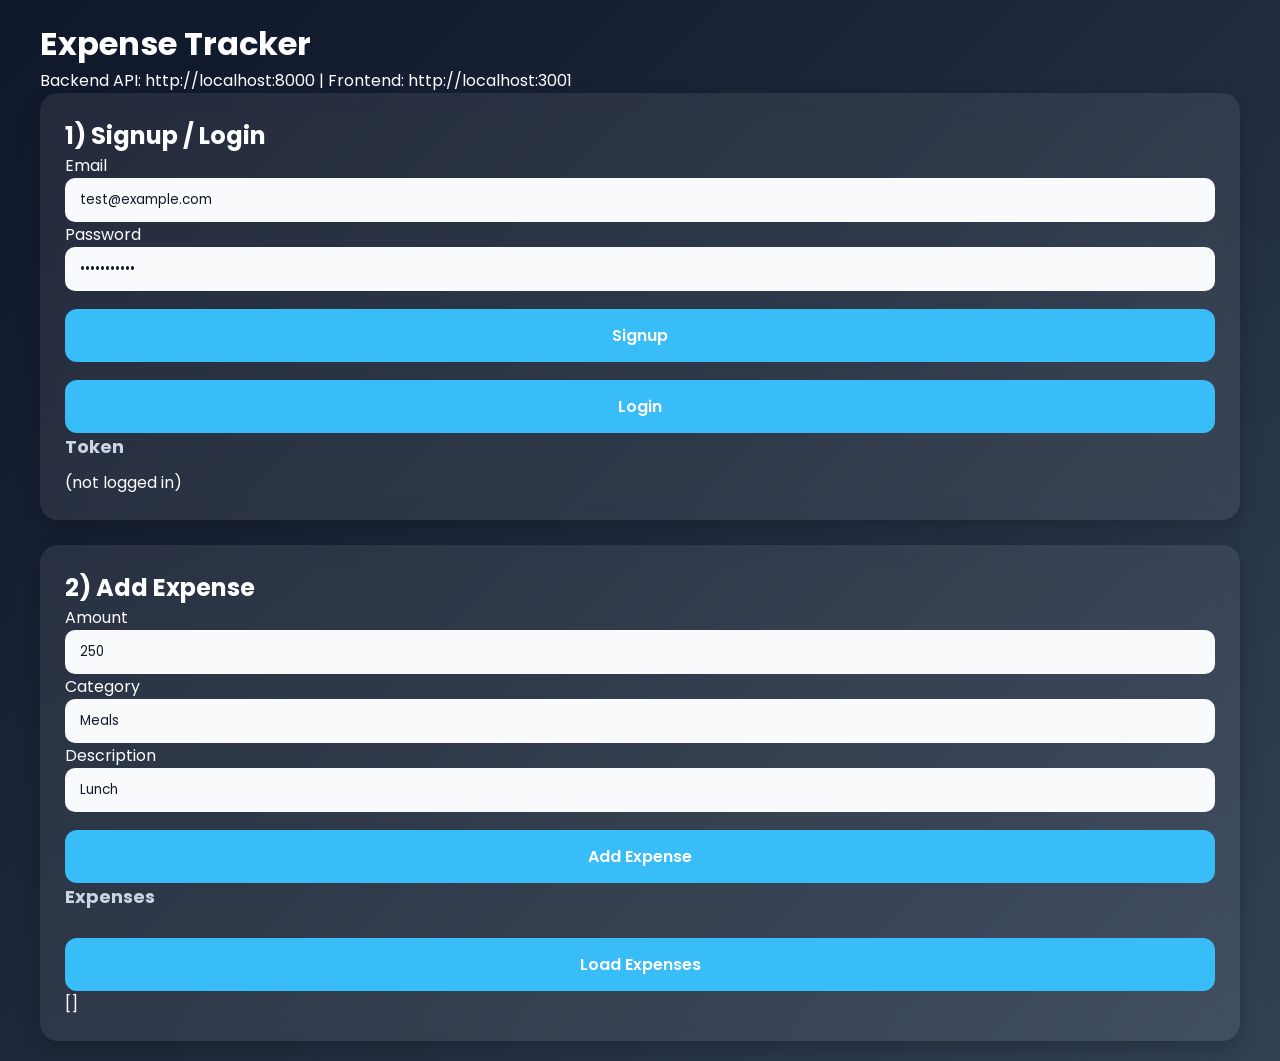
<file: frontend/index.html>
<!doctype html>
<html lang="en">
<head>
  
  <link rel="stylesheet" href="css/styles.css">
  <meta charset="utf-8" />
  <meta name="viewport" content="width=device-width, initial-scale=1" />
  <title>Expense Tracker</title>
  
</head>
<body>
  <div class="container">
  <h1>Expense Tracker</h1>
  <div id="messageBox" class="message-box"></div>
  <p class="muted">Backend API: <code>http://localhost:8000</code> | Frontend: <code>http://localhost:3001</code></p>

  <div class="card">
    <h2>1) Signup / Login</h2>

    <label>Email</label>
    <input id="email" value="test@example.com" />

    <label>Password</label>
    <input id="password" type="password" value="password123" />

    <div class="row">
      <button id="btnSignup">Signup</button>
      <button id="btnLogin">Login</button>
    </div>

    <h3>Token</h3>
    <pre id="tokenBox">(not logged in)</pre>
  </div>

  <br/>

  <div class="card">
    <h2>2) Add Expense</h2>

    <label>Amount</label>
    <input id="amount" type="number" value="250" />

    <label>Category</label>
    <input id="category" value="Meals" />

    <label>Description</label>
    <input id="description" value="Lunch" />

    <button id="btnAdd">Add Expense</button>

    <h3>Expenses</h3>
    <button id="btnLoad">Load Expenses</button>
    <pre id="expensesBox">[]</pre>
  </div>

  <script>
    const API = "http://localhost:8000";
    let token = "";
    function showMessage(msg, isError = false) {
  const box = document.getElementById("messageBox");

  box.textContent = msg;
  box.className = isError ? "message-box error" : "message-box";
  box.style.display = "block";

  setTimeout(() => {
    box.style.display = "none";
  }, 3000);
}

    const tokenBox = document.getElementById("tokenBox");
    const expensesBox = document.getElementById("expensesBox");

    function setToken(t) {
      token = t || "";
      tokenBox.textContent = token ? token : "(not logged in)";
    }

    async function api(path, method, body) {
      const headers = { "Content-Type": "application/json" };
      if (token) headers["Authorization"] = `Bearer ${token}`;

      const res = await fetch(`${API}${path}`, {
        method,
        headers,
        body: body ? JSON.stringify(body) : undefined
      });

      const text = await res.text();
      let data;
      try { data = text ? JSON.parse(text) : null; } catch { data = text; }

      if (!res.ok) throw new Error(typeof data === "string" ? data : JSON.stringify(data));
      return data;
    }

    document.getElementById("btnSignup").onclick = async () => {
      try {
        const email = document.getElementById("email").value;
        const password = document.getElementById("password").value;
        const out = await api("/auth/signup", "POST", { email, password });
        alert("Signup OK: " + JSON.stringify(out));
      } catch (e) {
        showMessage("Signup successful!");
      }
    };

    document.getElementById("btnLogin").onclick = async () => {
      try {
        const email = document.getElementById("email").value;
        const password = document.getElementById("password").value;
        const out = await api("/auth/login", "POST", { email, password });
        setToken(out.token);
        showMessage("Login successful!");
      } catch (e) {
        alert("Signup failed: " + e.message);
      }
    };

    document.getElementById("btnAdd").onclick = async () => {
      try {
        if (!token) return alert("Please login first.");
        const amount = Number(document.getElementById("amount").value);
        const category = document.getElementById("category").value;
        const description = document.getElementById("description").value;
        const out = await api("/expenses", "POST", { amount, category, description });
        
      } catch (e) {
        alert("Add expense failed: " + e.message);
      }
    };

    document.getElementById("btnLoad").onclick = () => {
  if (!token) return alert("Please login first.");

  // save token
  localStorage.setItem("token", token);

  // go to next page
  window.location.href = "expenses.html";
};
  </script>
  </div>
</body>
</html>
</file>
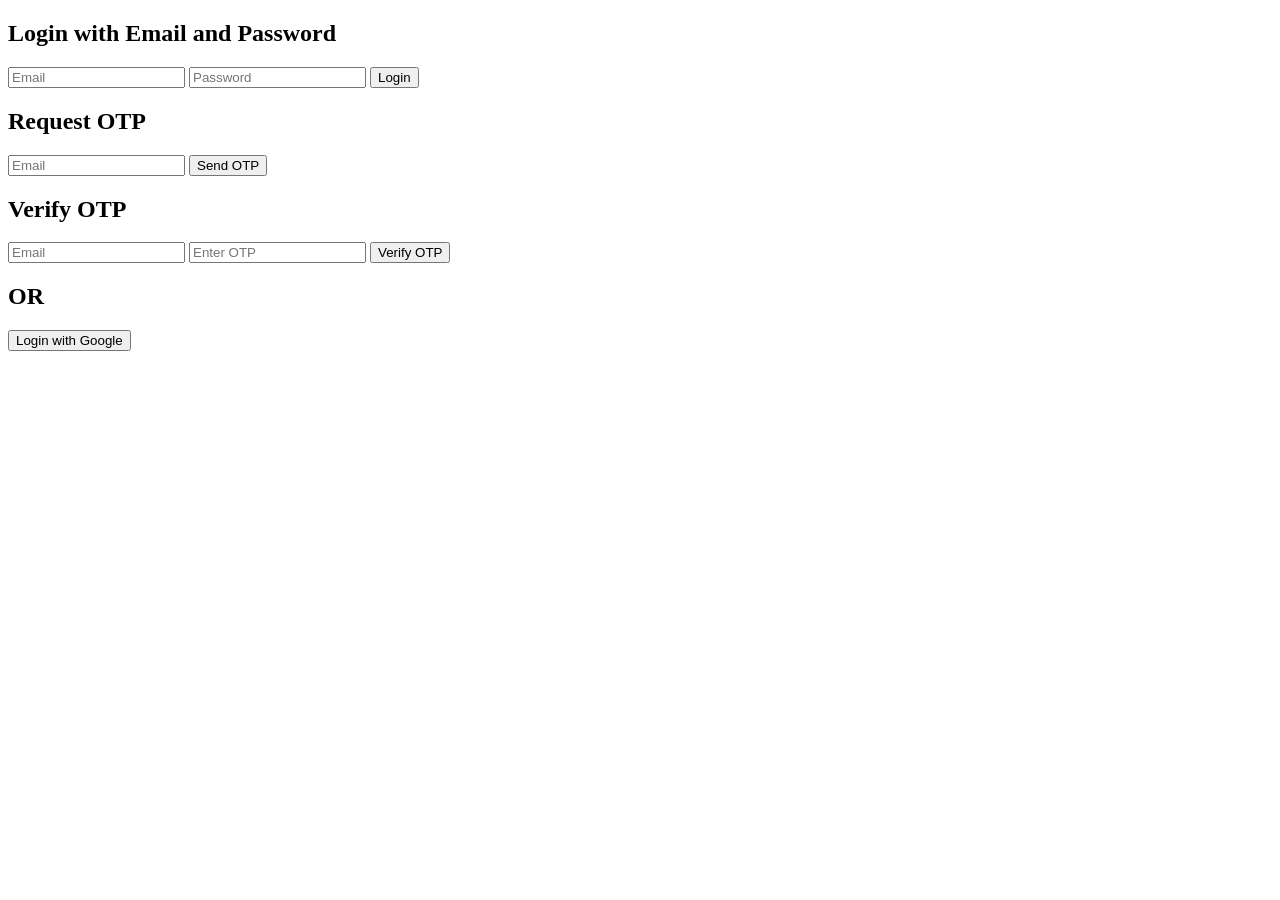
<file: frontend.html>
<!DOCTYPE html>
<html lang="en">
<head>
  <meta charset="UTF-8" />
  <meta name="viewport" content="width=device-width, initial-scale=1.0" />
  <title>Expense Tracker Login</title>
</head>
<body>
  <h2>Login with Email and Password</h2>
  <form id="loginForm">
    <input type="email" id="email" placeholder="Email" required />
    <input type="password" id="password" placeholder="Password" required />
    <button type="submit">Login</button>
  </form>

  <h2>Request OTP</h2>
  <form id="otpRequestForm">
    <input type="email" id="otpEmail" placeholder="Email" required />
    <button type="submit">Send OTP</button>
  </form>

  <h2>Verify OTP</h2>
  <form id="verifyOtpForm">
    <input type="email" id="otpVerifyEmail" placeholder="Email" required />
    <input type="text" id="otp" placeholder="Enter OTP" required />
    <button type="submit">Verify OTP</button>
  </form>

  <h2>OR</h2>
  <a href="http://localhost:3000/auth/google">
    <button>Login with Google</button>
  </a>

  <script>
    const loginForm = document.getElementById('loginForm');
    loginForm.addEventListener('submit', async (e) => {
      e.preventDefault();
      const username = document.getElementById('email').value;
      const password = document.getElementById('password').value;

      const res = await fetch('http://localhost:3000/auth/login', {
        method: 'POST',
        headers: { 'Content-Type': 'application/json' },
        body: JSON.stringify({ username, password })
      });

      const data = await res.json();
      alert('JWT: ' + data.token);
    });

    const otpRequestForm = document.getElementById('otpRequestForm');
    otpRequestForm.addEventListener('submit', async (e) => {
      e.preventDefault();
      const username = document.getElementById('otpEmail').value;

      const res = await fetch('http://localhost:3000/otp/request-otp', {
        method: 'POST',
        headers: { 'Content-Type': 'application/json' },
        body: JSON.stringify({ username })
      });

      const data = await res.text();
      alert(data);
    });

    const verifyOtpForm = document.getElementById('verifyOtpForm');
    verifyOtpForm.addEventListener('submit', async (e) => {
      e.preventDefault();
      const username = document.getElementById('otpVerifyEmail').value;
      const otp = document.getElementById('otp').value;

      const res = await fetch('http://localhost:3000/otp/verify-otp', {
        method: 'POST',
        headers: { 'Content-Type': 'application/json' },
        body: JSON.stringify({ username, otp })
      });

      const data = await res.json();
      alert('JWT: ' + data.token);
    });
  </script>
</body>
</html>
</file>
<file: frontend/css/styles.css>
/* Reset */
/* ========== Google Font ========== */
@import url('https://fonts.googleapis.com/css2?family=Poppins:wght@300;400;500;600;700&display=swap');

body {
  background: linear-gradient(135deg, #0f172a, #1e293b, #020617);
  min-height: 100vh;
  color: white;
  padding: 20px;
}
*{
  margin:0;
  padding:0;
  box-sizing:border-box;
  font-family:'Poppins',sans-serif;
}

body{
  background: linear-gradient(135deg,#0f172a,#1e293b,#334155);
  min-height:100vh;
  color:white;
  padding:20px;
}

/* ========== Main Container ========== */
.container{
  max-width:1200px;
  margin:auto;
}

/* ========== Navbar ========== */
.navbar{
  display:flex;
  justify-content:space-between;
  align-items:center;
  padding:18px 25px;
  background:rgba(255,255,255,0.08);
  border-radius:16px;
  backdrop-filter: blur(12px);
  margin-bottom:25px;
}

.logo{
  font-size:26px;
  font-weight:700;
  color:#38bdf8;
}

.nav-links{
  display:flex;
  gap:20px;
}

.nav-links a{
  color:white;
  text-decoration:none;
  font-weight:500;
  transition:0.3s;
}

.nav-links a:hover{
  color:#38bdf8;
}

/* ========== Dashboard Cards ========== */
.cards{
  display:grid;
  grid-template-columns:repeat(auto-fit,minmax(250px,1fr));
  gap:20px;
  margin-bottom:30px;
}

.card{
  background:rgba(255,255,255,0.08);
  padding:25px;
  border-radius:18px;
  backdrop-filter: blur(10px);
  box-shadow:0 8px 20px rgba(0,0,0,0.2);
  transition:0.3s;
}

.card:hover{
  transform:translateY(-6px);
}

.card h3{
  font-size:18px;
  color:#cbd5e1;
  margin-bottom:10px;
}

.card p{
  font-size:28px;
  font-weight:700;
}

.income{
  color:#22c55e;
}

.expense{
  color:#ef4444;
}

.balance{
  color:#38bdf8;
}

/* ========== Form Section ========== */
.form-section{
  background:rgba(255,255,255,0.08);
  padding:25px;
  border-radius:18px;
  margin-bottom:30px;
}

.form-section h2{
  margin-bottom:20px;
}

.form-group{
  display:grid;
  grid-template-columns:1fr 1fr;
  gap:15px;
}

input, select{
  width:100%;
  padding:12px 15px;
  border:none;
  outline:none;
  border-radius:10px;
  background:#f8fafc;
  color:#111827;
}

button{
  margin-top:18px;
  width:100%;
  padding:14px;
  border:none;
  border-radius:12px;
  background:#38bdf8;
  color:white;
  font-size:16px;
  font-weight:600;
  cursor:pointer;
  transition:0.3s;
}

button:hover{
  background:#0ea5e9;
}

/* ========== Transaction Table ========== */
.table-section{
  background:rgba(255,255,255,0.08);
  padding:25px;
  border-radius:18px;
  overflow-x:auto;
}

table{
  width:100%;
  border-collapse:collapse;
}

th,td{
  padding:14px;
  text-align:left;
}

th{
  color:#38bdf8;
  border-bottom:1px solid rgba(255,255,255,0.2);
}

tr{
  border-bottom:1px solid rgba(255,255,255,0.08);
}

tr:hover{
  background:rgba(255,255,255,0.05);
}

/* ========== Responsive ========== */
@media(max-width:768px){

  .navbar{
    flex-direction:column;
    gap:15px;
  }

  .nav-links{
    flex-wrap:wrap;
    justify-content:center;
  }

  .form-group{
    grid-template-columns:1fr;
  }

  .card p{
    font-size:24px;
  }
}

@media(max-width:480px){
  body{
    padding:12px;
  }

  .logo{
    font-size:22px;
  }

  .card, .form-section, .table-section{
    padding:18px;
  }

}.chart-container {
  width: 100%;
  max-width: 400px;
  margin: auto;
}

.chart-container canvas {
  width: 100% !important;
  height: 300px !important;
}

.chart-card {
  margin-bottom: 25px;
  text-align: center;
}
.message-box {
  position: fixed;
  top: 20px;
  right: 20px;
  background: #22c55e;
  color: white;
  padding: 12px 18px;
  border-radius: 10px;
  box-shadow: 0 8px 20px rgba(0,0,0,0.2);
  font-size: 14px;
  display: none;
  z-index: 1000;
  animation: fadeIn 0.3s ease;
}

.message-box.error {
  background: #ef4444;
}

@keyframes fadeIn {
  from { opacity: 0; transform: translateY(-10px); }
  to { opacity: 1; transform: translateY(0); }
}
</file>
